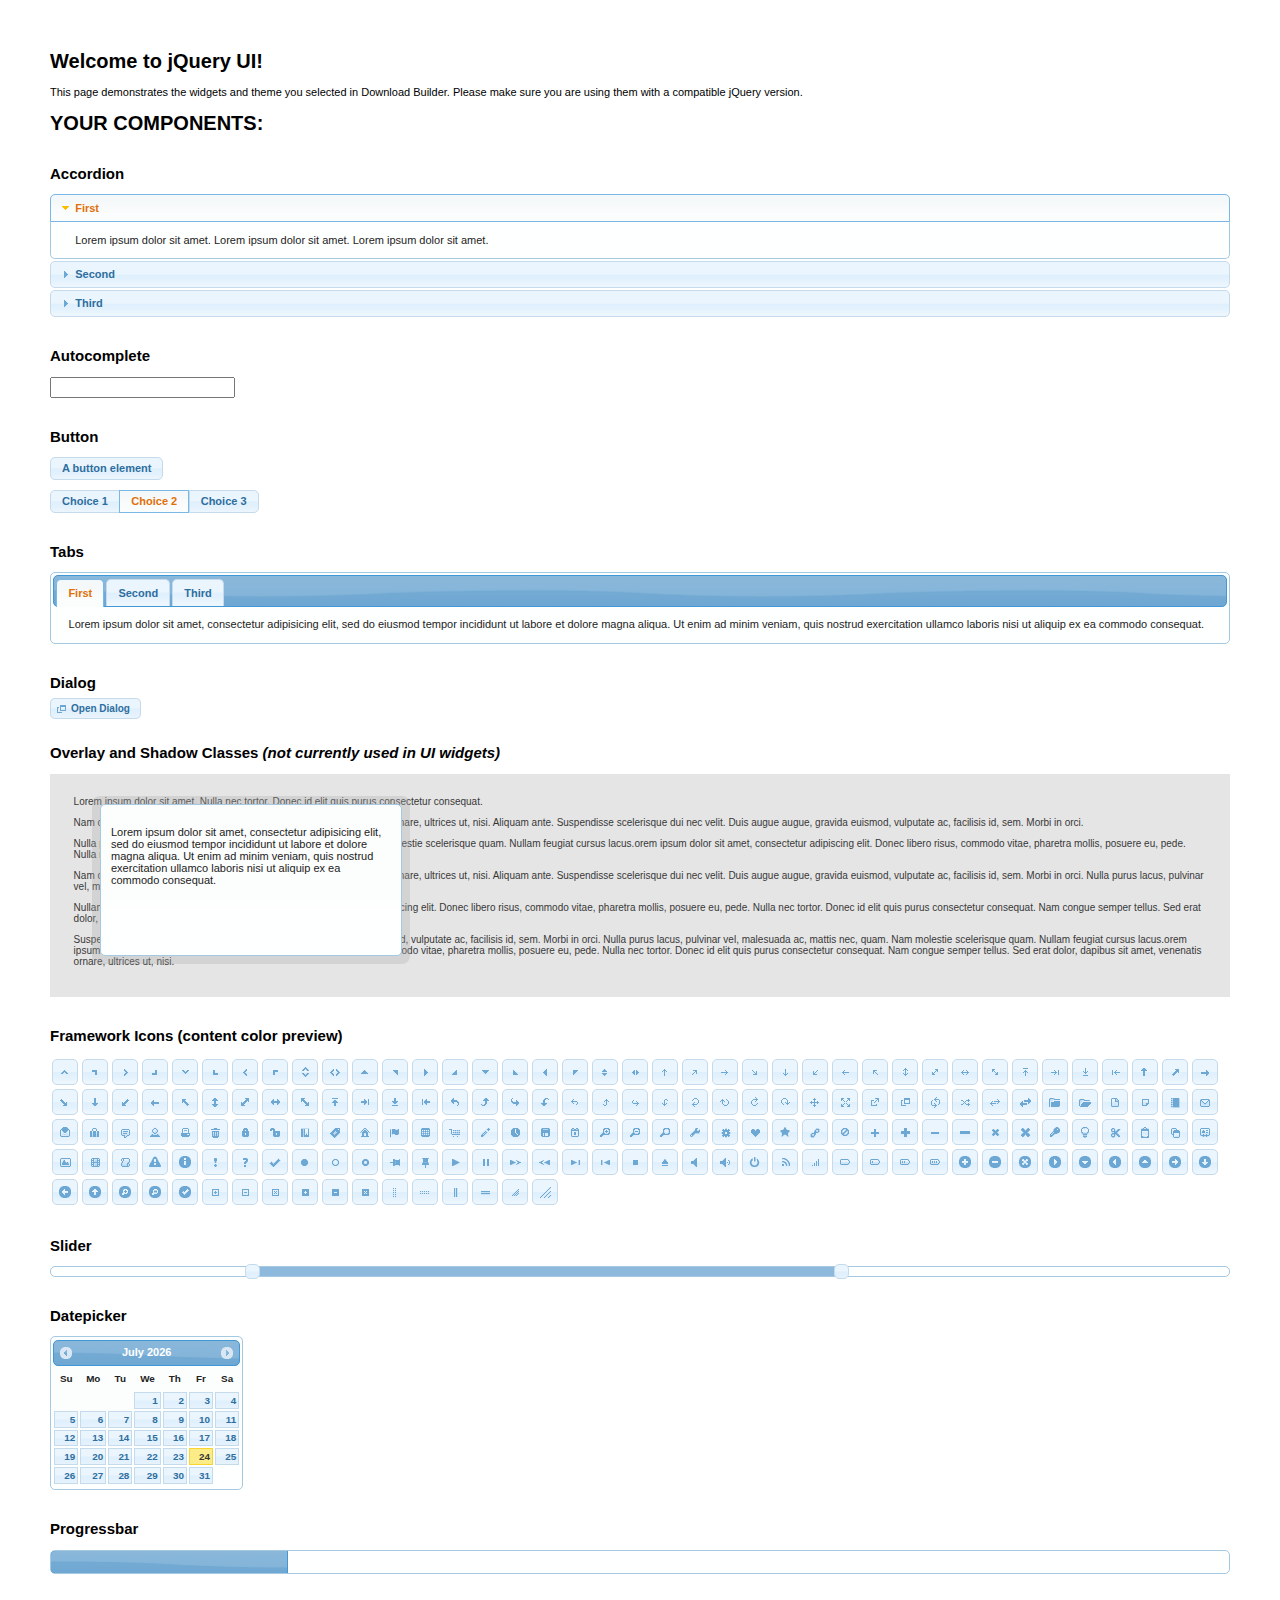
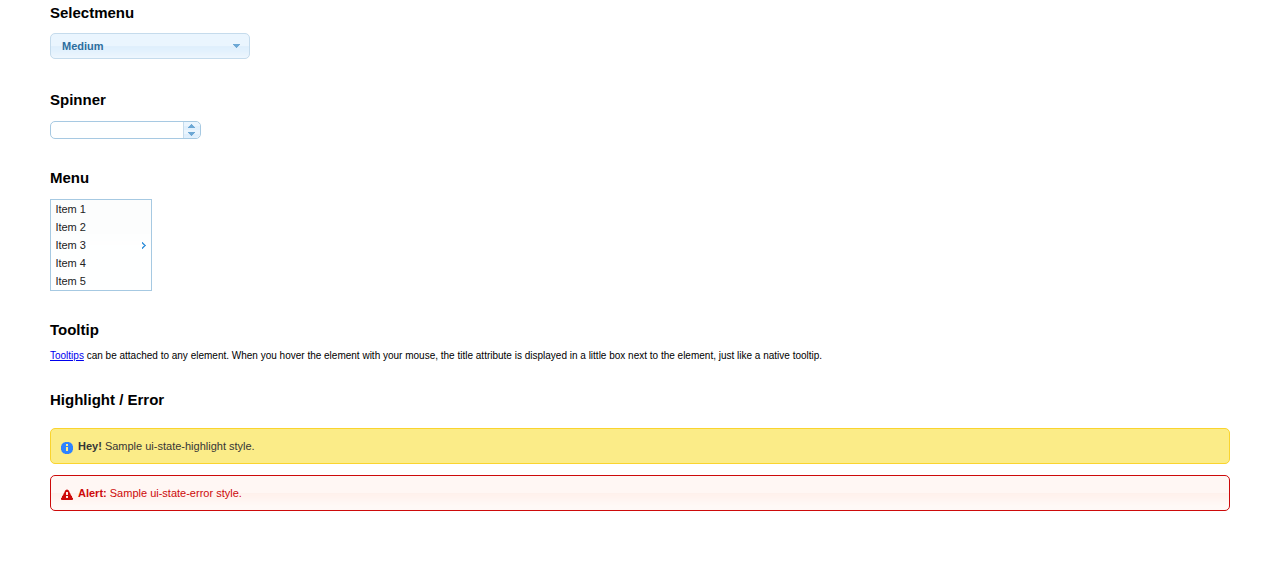
<file: AnnotViewer/static/jquery-ui-1.11.4/index.html>
<!doctype html>
<html lang="us">
<head>
	<meta charset="utf-8">
	<title>jQuery UI Example Page</title>
	<link href="jquery-ui.css" rel="stylesheet">
	<style>
	body{
		font: 62.5% "Trebuchet MS", sans-serif;
		margin: 50px;
	}
	.demoHeaders {
		margin-top: 2em;
	}
	#dialog-link {
		padding: .4em 1em .4em 20px;
		text-decoration: none;
		position: relative;
	}
	#dialog-link span.ui-icon {
		margin: 0 5px 0 0;
		position: absolute;
		left: .2em;
		top: 50%;
		margin-top: -8px;
	}
	#icons {
		margin: 0;
		padding: 0;
	}
	#icons li {
		margin: 2px;
		position: relative;
		padding: 4px 0;
		cursor: pointer;
		float: left;
		list-style: none;
	}
	#icons span.ui-icon {
		float: left;
		margin: 0 4px;
	}
	.fakewindowcontain .ui-widget-overlay {
		position: absolute;
	}
	select {
		width: 200px;
	}
	</style>
</head>
<body>

<h1>Welcome to jQuery UI!</h1>

<div class="ui-widget">
	<p>This page demonstrates the widgets and theme you selected in Download Builder. Please make sure you are using them with a compatible jQuery version.</p>
</div>

<h1>YOUR COMPONENTS:</h1>


<!-- Accordion -->
<h2 class="demoHeaders">Accordion</h2>
<div id="accordion">
	<h3>First</h3>
	<div>Lorem ipsum dolor sit amet. Lorem ipsum dolor sit amet. Lorem ipsum dolor sit amet.</div>
	<h3>Second</h3>
	<div>Phasellus mattis tincidunt nibh.</div>
	<h3>Third</h3>
	<div>Nam dui erat, auctor a, dignissim quis.</div>
</div>



<!-- Autocomplete -->
<h2 class="demoHeaders">Autocomplete</h2>
<div>
	<input id="autocomplete" title="type &quot;a&quot;">
</div>



<!-- Button -->
<h2 class="demoHeaders">Button</h2>
<button id="button">A button element</button>
<form style="margin-top: 1em;">
	<div id="radioset">
		<input type="radio" id="radio1" name="radio"><label for="radio1">Choice 1</label>
		<input type="radio" id="radio2" name="radio" checked="checked"><label for="radio2">Choice 2</label>
		<input type="radio" id="radio3" name="radio"><label for="radio3">Choice 3</label>
	</div>
</form>



<!-- Tabs -->
<h2 class="demoHeaders">Tabs</h2>
<div id="tabs">
	<ul>
		<li><a href="#tabs-1">First</a></li>
		<li><a href="#tabs-2">Second</a></li>
		<li><a href="#tabs-3">Third</a></li>
	</ul>
	<div id="tabs-1">Lorem ipsum dolor sit amet, consectetur adipisicing elit, sed do eiusmod tempor incididunt ut labore et dolore magna aliqua. Ut enim ad minim veniam, quis nostrud exercitation ullamco laboris nisi ut aliquip ex ea commodo consequat.</div>
	<div id="tabs-2">Phasellus mattis tincidunt nibh. Cras orci urna, blandit id, pretium vel, aliquet ornare, felis. Maecenas scelerisque sem non nisl. Fusce sed lorem in enim dictum bibendum.</div>
	<div id="tabs-3">Nam dui erat, auctor a, dignissim quis, sollicitudin eu, felis. Pellentesque nisi urna, interdum eget, sagittis et, consequat vestibulum, lacus. Mauris porttitor ullamcorper augue.</div>
</div>



<!-- Dialog NOTE: Dialog is not generated by UI in this demo so it can be visually styled in themeroller-->
<h2 class="demoHeaders">Dialog</h2>
<p><a href="#" id="dialog-link" class="ui-state-default ui-corner-all"><span class="ui-icon ui-icon-newwin"></span>Open Dialog</a></p>

<h2 class="demoHeaders">Overlay and Shadow Classes <em>(not currently used in UI widgets)</em></h2>
<div style="position: relative; width: 96%; height: 200px; padding:1% 2%; overflow:hidden;" class="fakewindowcontain">
	<p>Lorem ipsum dolor sit amet,  Nulla nec tortor. Donec id elit quis purus consectetur consequat. </p><p>Nam congue semper tellus. Sed erat dolor, dapibus sit amet, venenatis ornare, ultrices ut, nisi. Aliquam ante. Suspendisse scelerisque dui nec velit. Duis augue augue, gravida euismod, vulputate ac, facilisis id, sem. Morbi in orci. </p><p>Nulla purus lacus, pulvinar vel, malesuada ac, mattis nec, quam. Nam molestie scelerisque quam. Nullam feugiat cursus lacus.orem ipsum dolor sit amet, consectetur adipiscing elit. Donec libero risus, commodo vitae, pharetra mollis, posuere eu, pede. Nulla nec tortor. Donec id elit quis purus consectetur consequat. </p><p>Nam congue semper tellus. Sed erat dolor, dapibus sit amet, venenatis ornare, ultrices ut, nisi. Aliquam ante. Suspendisse scelerisque dui nec velit. Duis augue augue, gravida euismod, vulputate ac, facilisis id, sem. Morbi in orci. Nulla purus lacus, pulvinar vel, malesuada ac, mattis nec, quam. Nam molestie scelerisque quam. </p><p>Nullam feugiat cursus lacus.orem ipsum dolor sit amet, consectetur adipiscing elit. Donec libero risus, commodo vitae, pharetra mollis, posuere eu, pede. Nulla nec tortor. Donec id elit quis purus consectetur consequat. Nam congue semper tellus. Sed erat dolor, dapibus sit amet, venenatis ornare, ultrices ut, nisi. Aliquam ante. </p><p>Suspendisse scelerisque dui nec velit. Duis augue augue, gravida euismod, vulputate ac, facilisis id, sem. Morbi in orci. Nulla purus lacus, pulvinar vel, malesuada ac, mattis nec, quam. Nam molestie scelerisque quam. Nullam feugiat cursus lacus.orem ipsum dolor sit amet, consectetur adipiscing elit. Donec libero risus, commodo vitae, pharetra mollis, posuere eu, pede. Nulla nec tortor. Donec id elit quis purus consectetur consequat. Nam congue semper tellus. Sed erat dolor, dapibus sit amet, venenatis ornare, ultrices ut, nisi. </p>

	<!-- ui-dialog -->
	<div class="ui-overlay"><div class="ui-widget-overlay"></div><div class="ui-widget-shadow ui-corner-all" style="width: 302px; height: 152px; position: absolute; left: 50px; top: 30px;"></div></div>
	<div style="position: absolute; width: 280px; height: 130px;left: 50px; top: 30px; padding: 10px;" class="ui-widget ui-widget-content ui-corner-all">
		<div class="ui-dialog-content ui-widget-content" style="background: none; border: 0;">
			<p>Lorem ipsum dolor sit amet, consectetur adipisicing elit, sed do eiusmod tempor incididunt ut labore et dolore magna aliqua. Ut enim ad minim veniam, quis nostrud exercitation ullamco laboris nisi ut aliquip ex ea commodo consequat.</p>
		</div>
	</div>

</div>

<!-- ui-dialog -->
<div id="dialog" title="Dialog Title">
	<p>Lorem ipsum dolor sit amet, consectetur adipisicing elit, sed do eiusmod tempor incididunt ut labore et dolore magna aliqua. Ut enim ad minim veniam, quis nostrud exercitation ullamco laboris nisi ut aliquip ex ea commodo consequat.</p>
</div>



<h2 class="demoHeaders">Framework Icons (content color preview)</h2>
<ul id="icons" class="ui-widget ui-helper-clearfix">
	<li class="ui-state-default ui-corner-all" title=".ui-icon-carat-1-n"><span class="ui-icon ui-icon-carat-1-n"></span></li>
	<li class="ui-state-default ui-corner-all" title=".ui-icon-carat-1-ne"><span class="ui-icon ui-icon-carat-1-ne"></span></li>
	<li class="ui-state-default ui-corner-all" title=".ui-icon-carat-1-e"><span class="ui-icon ui-icon-carat-1-e"></span></li>
	<li class="ui-state-default ui-corner-all" title=".ui-icon-carat-1-se"><span class="ui-icon ui-icon-carat-1-se"></span></li>
	<li class="ui-state-default ui-corner-all" title=".ui-icon-carat-1-s"><span class="ui-icon ui-icon-carat-1-s"></span></li>
	<li class="ui-state-default ui-corner-all" title=".ui-icon-carat-1-sw"><span class="ui-icon ui-icon-carat-1-sw"></span></li>
	<li class="ui-state-default ui-corner-all" title=".ui-icon-carat-1-w"><span class="ui-icon ui-icon-carat-1-w"></span></li>
	<li class="ui-state-default ui-corner-all" title=".ui-icon-carat-1-nw"><span class="ui-icon ui-icon-carat-1-nw"></span></li>
	<li class="ui-state-default ui-corner-all" title=".ui-icon-carat-2-n-s"><span class="ui-icon ui-icon-carat-2-n-s"></span></li>
	<li class="ui-state-default ui-corner-all" title=".ui-icon-carat-2-e-w"><span class="ui-icon ui-icon-carat-2-e-w"></span></li>
	<li class="ui-state-default ui-corner-all" title=".ui-icon-triangle-1-n"><span class="ui-icon ui-icon-triangle-1-n"></span></li>
	<li class="ui-state-default ui-corner-all" title=".ui-icon-triangle-1-ne"><span class="ui-icon ui-icon-triangle-1-ne"></span></li>
	<li class="ui-state-default ui-corner-all" title=".ui-icon-triangle-1-e"><span class="ui-icon ui-icon-triangle-1-e"></span></li>
	<li class="ui-state-default ui-corner-all" title=".ui-icon-triangle-1-se"><span class="ui-icon ui-icon-triangle-1-se"></span></li>
	<li class="ui-state-default ui-corner-all" title=".ui-icon-triangle-1-s"><span class="ui-icon ui-icon-triangle-1-s"></span></li>
	<li class="ui-state-default ui-corner-all" title=".ui-icon-triangle-1-sw"><span class="ui-icon ui-icon-triangle-1-sw"></span></li>
	<li class="ui-state-default ui-corner-all" title=".ui-icon-triangle-1-w"><span class="ui-icon ui-icon-triangle-1-w"></span></li>
	<li class="ui-state-default ui-corner-all" title=".ui-icon-triangle-1-nw"><span class="ui-icon ui-icon-triangle-1-nw"></span></li>
	<li class="ui-state-default ui-corner-all" title=".ui-icon-triangle-2-n-s"><span class="ui-icon ui-icon-triangle-2-n-s"></span></li>
	<li class="ui-state-default ui-corner-all" title=".ui-icon-triangle-2-e-w"><span class="ui-icon ui-icon-triangle-2-e-w"></span></li>
	<li class="ui-state-default ui-corner-all" title=".ui-icon-arrow-1-n"><span class="ui-icon ui-icon-arrow-1-n"></span></li>
	<li class="ui-state-default ui-corner-all" title=".ui-icon-arrow-1-ne"><span class="ui-icon ui-icon-arrow-1-ne"></span></li>
	<li class="ui-state-default ui-corner-all" title=".ui-icon-arrow-1-e"><span class="ui-icon ui-icon-arrow-1-e"></span></li>
	<li class="ui-state-default ui-corner-all" title=".ui-icon-arrow-1-se"><span class="ui-icon ui-icon-arrow-1-se"></span></li>
	<li class="ui-state-default ui-corner-all" title=".ui-icon-arrow-1-s"><span class="ui-icon ui-icon-arrow-1-s"></span></li>
	<li class="ui-state-default ui-corner-all" title=".ui-icon-arrow-1-sw"><span class="ui-icon ui-icon-arrow-1-sw"></span></li>
	<li class="ui-state-default ui-corner-all" title=".ui-icon-arrow-1-w"><span class="ui-icon ui-icon-arrow-1-w"></span></li>
	<li class="ui-state-default ui-corner-all" title=".ui-icon-arrow-1-nw"><span class="ui-icon ui-icon-arrow-1-nw"></span></li>
	<li class="ui-state-default ui-corner-all" title=".ui-icon-arrow-2-n-s"><span class="ui-icon ui-icon-arrow-2-n-s"></span></li>
	<li class="ui-state-default ui-corner-all" title=".ui-icon-arrow-2-ne-sw"><span class="ui-icon ui-icon-arrow-2-ne-sw"></span></li>
	<li class="ui-state-default ui-corner-all" title=".ui-icon-arrow-2-e-w"><span class="ui-icon ui-icon-arrow-2-e-w"></span></li>
	<li class="ui-state-default ui-corner-all" title=".ui-icon-arrow-2-se-nw"><span class="ui-icon ui-icon-arrow-2-se-nw"></span></li>
	<li class="ui-state-default ui-corner-all" title=".ui-icon-arrowstop-1-n"><span class="ui-icon ui-icon-arrowstop-1-n"></span></li>
	<li class="ui-state-default ui-corner-all" title=".ui-icon-arrowstop-1-e"><span class="ui-icon ui-icon-arrowstop-1-e"></span></li>
	<li class="ui-state-default ui-corner-all" title=".ui-icon-arrowstop-1-s"><span class="ui-icon ui-icon-arrowstop-1-s"></span></li>
	<li class="ui-state-default ui-corner-all" title=".ui-icon-arrowstop-1-w"><span class="ui-icon ui-icon-arrowstop-1-w"></span></li>
	<li class="ui-state-default ui-corner-all" title=".ui-icon-arrowthick-1-n"><span class="ui-icon ui-icon-arrowthick-1-n"></span></li>
	<li class="ui-state-default ui-corner-all" title=".ui-icon-arrowthick-1-ne"><span class="ui-icon ui-icon-arrowthick-1-ne"></span></li>
	<li class="ui-state-default ui-corner-all" title=".ui-icon-arrowthick-1-e"><span class="ui-icon ui-icon-arrowthick-1-e"></span></li>
	<li class="ui-state-default ui-corner-all" title=".ui-icon-arrowthick-1-se"><span class="ui-icon ui-icon-arrowthick-1-se"></span></li>
	<li class="ui-state-default ui-corner-all" title=".ui-icon-arrowthick-1-s"><span class="ui-icon ui-icon-arrowthick-1-s"></span></li>
	<li class="ui-state-default ui-corner-all" title=".ui-icon-arrowthick-1-sw"><span class="ui-icon ui-icon-arrowthick-1-sw"></span></li>
	<li class="ui-state-default ui-corner-all" title=".ui-icon-arrowthick-1-w"><span class="ui-icon ui-icon-arrowthick-1-w"></span></li>
	<li class="ui-state-default ui-corner-all" title=".ui-icon-arrowthick-1-nw"><span class="ui-icon ui-icon-arrowthick-1-nw"></span></li>
	<li class="ui-state-default ui-corner-all" title=".ui-icon-arrowthick-2-n-s"><span class="ui-icon ui-icon-arrowthick-2-n-s"></span></li>
	<li class="ui-state-default ui-corner-all" title=".ui-icon-arrowthick-2-ne-sw"><span class="ui-icon ui-icon-arrowthick-2-ne-sw"></span></li>
	<li class="ui-state-default ui-corner-all" title=".ui-icon-arrowthick-2-e-w"><span class="ui-icon ui-icon-arrowthick-2-e-w"></span></li>
	<li class="ui-state-default ui-corner-all" title=".ui-icon-arrowthick-2-se-nw"><span class="ui-icon ui-icon-arrowthick-2-se-nw"></span></li>
	<li class="ui-state-default ui-corner-all" title=".ui-icon-arrowthickstop-1-n"><span class="ui-icon ui-icon-arrowthickstop-1-n"></span></li>
	<li class="ui-state-default ui-corner-all" title=".ui-icon-arrowthickstop-1-e"><span class="ui-icon ui-icon-arrowthickstop-1-e"></span></li>
	<li class="ui-state-default ui-corner-all" title=".ui-icon-arrowthickstop-1-s"><span class="ui-icon ui-icon-arrowthickstop-1-s"></span></li>
	<li class="ui-state-default ui-corner-all" title=".ui-icon-arrowthickstop-1-w"><span class="ui-icon ui-icon-arrowthickstop-1-w"></span></li>
	<li class="ui-state-default ui-corner-all" title=".ui-icon-arrowreturnthick-1-w"><span class="ui-icon ui-icon-arrowreturnthick-1-w"></span></li>
	<li class="ui-state-default ui-corner-all" title=".ui-icon-arrowreturnthick-1-n"><span class="ui-icon ui-icon-arrowreturnthick-1-n"></span></li>
	<li class="ui-state-default ui-corner-all" title=".ui-icon-arrowreturnthick-1-e"><span class="ui-icon ui-icon-arrowreturnthick-1-e"></span></li>
	<li class="ui-state-default ui-corner-all" title=".ui-icon-arrowreturnthick-1-s"><span class="ui-icon ui-icon-arrowreturnthick-1-s"></span></li>
	<li class="ui-state-default ui-corner-all" title=".ui-icon-arrowreturn-1-w"><span class="ui-icon ui-icon-arrowreturn-1-w"></span></li>
	<li class="ui-state-default ui-corner-all" title=".ui-icon-arrowreturn-1-n"><span class="ui-icon ui-icon-arrowreturn-1-n"></span></li>
	<li class="ui-state-default ui-corner-all" title=".ui-icon-arrowreturn-1-e"><span class="ui-icon ui-icon-arrowreturn-1-e"></span></li>
	<li class="ui-state-default ui-corner-all" title=".ui-icon-arrowreturn-1-s"><span class="ui-icon ui-icon-arrowreturn-1-s"></span></li>
	<li class="ui-state-default ui-corner-all" title=".ui-icon-arrowrefresh-1-w"><span class="ui-icon ui-icon-arrowrefresh-1-w"></span></li>
	<li class="ui-state-default ui-corner-all" title=".ui-icon-arrowrefresh-1-n"><span class="ui-icon ui-icon-arrowrefresh-1-n"></span></li>
	<li class="ui-state-default ui-corner-all" title=".ui-icon-arrowrefresh-1-e"><span class="ui-icon ui-icon-arrowrefresh-1-e"></span></li>
	<li class="ui-state-default ui-corner-all" title=".ui-icon-arrowrefresh-1-s"><span class="ui-icon ui-icon-arrowrefresh-1-s"></span></li>
	<li class="ui-state-default ui-corner-all" title=".ui-icon-arrow-4"><span class="ui-icon ui-icon-arrow-4"></span></li>
	<li class="ui-state-default ui-corner-all" title=".ui-icon-arrow-4-diag"><span class="ui-icon ui-icon-arrow-4-diag"></span></li>
	<li class="ui-state-default ui-corner-all" title=".ui-icon-extlink"><span class="ui-icon ui-icon-extlink"></span></li>
	<li class="ui-state-default ui-corner-all" title=".ui-icon-newwin"><span class="ui-icon ui-icon-newwin"></span></li>
	<li class="ui-state-default ui-corner-all" title=".ui-icon-refresh"><span class="ui-icon ui-icon-refresh"></span></li>
	<li class="ui-state-default ui-corner-all" title=".ui-icon-shuffle"><span class="ui-icon ui-icon-shuffle"></span></li>
	<li class="ui-state-default ui-corner-all" title=".ui-icon-transfer-e-w"><span class="ui-icon ui-icon-transfer-e-w"></span></li>
	<li class="ui-state-default ui-corner-all" title=".ui-icon-transferthick-e-w"><span class="ui-icon ui-icon-transferthick-e-w"></span></li>
	<li class="ui-state-default ui-corner-all" title=".ui-icon-folder-collapsed"><span class="ui-icon ui-icon-folder-collapsed"></span></li>
	<li class="ui-state-default ui-corner-all" title=".ui-icon-folder-open"><span class="ui-icon ui-icon-folder-open"></span></li>
	<li class="ui-state-default ui-corner-all" title=".ui-icon-document"><span class="ui-icon ui-icon-document"></span></li>
	<li class="ui-state-default ui-corner-all" title=".ui-icon-document-b"><span class="ui-icon ui-icon-document-b"></span></li>
	<li class="ui-state-default ui-corner-all" title=".ui-icon-note"><span class="ui-icon ui-icon-note"></span></li>
	<li class="ui-state-default ui-corner-all" title=".ui-icon-mail-closed"><span class="ui-icon ui-icon-mail-closed"></span></li>
	<li class="ui-state-default ui-corner-all" title=".ui-icon-mail-open"><span class="ui-icon ui-icon-mail-open"></span></li>
	<li class="ui-state-default ui-corner-all" title=".ui-icon-suitcase"><span class="ui-icon ui-icon-suitcase"></span></li>
	<li class="ui-state-default ui-corner-all" title=".ui-icon-comment"><span class="ui-icon ui-icon-comment"></span></li>
	<li class="ui-state-default ui-corner-all" title=".ui-icon-person"><span class="ui-icon ui-icon-person"></span></li>
	<li class="ui-state-default ui-corner-all" title=".ui-icon-print"><span class="ui-icon ui-icon-print"></span></li>
	<li class="ui-state-default ui-corner-all" title=".ui-icon-trash"><span class="ui-icon ui-icon-trash"></span></li>
	<li class="ui-state-default ui-corner-all" title=".ui-icon-locked"><span class="ui-icon ui-icon-locked"></span></li>
	<li class="ui-state-default ui-corner-all" title=".ui-icon-unlocked"><span class="ui-icon ui-icon-unlocked"></span></li>
	<li class="ui-state-default ui-corner-all" title=".ui-icon-bookmark"><span class="ui-icon ui-icon-bookmark"></span></li>
	<li class="ui-state-default ui-corner-all" title=".ui-icon-tag"><span class="ui-icon ui-icon-tag"></span></li>
	<li class="ui-state-default ui-corner-all" title=".ui-icon-home"><span class="ui-icon ui-icon-home"></span></li>
	<li class="ui-state-default ui-corner-all" title=".ui-icon-flag"><span class="ui-icon ui-icon-flag"></span></li>
	<li class="ui-state-default ui-corner-all" title=".ui-icon-calculator"><span class="ui-icon ui-icon-calculator"></span></li>
	<li class="ui-state-default ui-corner-all" title=".ui-icon-cart"><span class="ui-icon ui-icon-cart"></span></li>
	<li class="ui-state-default ui-corner-all" title=".ui-icon-pencil"><span class="ui-icon ui-icon-pencil"></span></li>
	<li class="ui-state-default ui-corner-all" title=".ui-icon-clock"><span class="ui-icon ui-icon-clock"></span></li>
	<li class="ui-state-default ui-corner-all" title=".ui-icon-disk"><span class="ui-icon ui-icon-disk"></span></li>
	<li class="ui-state-default ui-corner-all" title=".ui-icon-calendar"><span class="ui-icon ui-icon-calendar"></span></li>
	<li class="ui-state-default ui-corner-all" title=".ui-icon-zoomin"><span class="ui-icon ui-icon-zoomin"></span></li>
	<li class="ui-state-default ui-corner-all" title=".ui-icon-zoomout"><span class="ui-icon ui-icon-zoomout"></span></li>
	<li class="ui-state-default ui-corner-all" title=".ui-icon-search"><span class="ui-icon ui-icon-search"></span></li>
	<li class="ui-state-default ui-corner-all" title=".ui-icon-wrench"><span class="ui-icon ui-icon-wrench"></span></li>
	<li class="ui-state-default ui-corner-all" title=".ui-icon-gear"><span class="ui-icon ui-icon-gear"></span></li>
	<li class="ui-state-default ui-corner-all" title=".ui-icon-heart"><span class="ui-icon ui-icon-heart"></span></li>
	<li class="ui-state-default ui-corner-all" title=".ui-icon-star"><span class="ui-icon ui-icon-star"></span></li>
	<li class="ui-state-default ui-corner-all" title=".ui-icon-link"><span class="ui-icon ui-icon-link"></span></li>
	<li class="ui-state-default ui-corner-all" title=".ui-icon-cancel"><span class="ui-icon ui-icon-cancel"></span></li>
	<li class="ui-state-default ui-corner-all" title=".ui-icon-plus"><span class="ui-icon ui-icon-plus"></span></li>
	<li class="ui-state-default ui-corner-all" title=".ui-icon-plusthick"><span class="ui-icon ui-icon-plusthick"></span></li>
	<li class="ui-state-default ui-corner-all" title=".ui-icon-minus"><span class="ui-icon ui-icon-minus"></span></li>
	<li class="ui-state-default ui-corner-all" title=".ui-icon-minusthick"><span class="ui-icon ui-icon-minusthick"></span></li>
	<li class="ui-state-default ui-corner-all" title=".ui-icon-close"><span class="ui-icon ui-icon-close"></span></li>
	<li class="ui-state-default ui-corner-all" title=".ui-icon-closethick"><span class="ui-icon ui-icon-closethick"></span></li>
	<li class="ui-state-default ui-corner-all" title=".ui-icon-key"><span class="ui-icon ui-icon-key"></span></li>
	<li class="ui-state-default ui-corner-all" title=".ui-icon-lightbulb"><span class="ui-icon ui-icon-lightbulb"></span></li>
	<li class="ui-state-default ui-corner-all" title=".ui-icon-scissors"><span class="ui-icon ui-icon-scissors"></span></li>
	<li class="ui-state-default ui-corner-all" title=".ui-icon-clipboard"><span class="ui-icon ui-icon-clipboard"></span></li>
	<li class="ui-state-default ui-corner-all" title=".ui-icon-copy"><span class="ui-icon ui-icon-copy"></span></li>
	<li class="ui-state-default ui-corner-all" title=".ui-icon-contact"><span class="ui-icon ui-icon-contact"></span></li>
	<li class="ui-state-default ui-corner-all" title=".ui-icon-image"><span class="ui-icon ui-icon-image"></span></li>
	<li class="ui-state-default ui-corner-all" title=".ui-icon-video"><span class="ui-icon ui-icon-video"></span></li>
	<li class="ui-state-default ui-corner-all" title=".ui-icon-script"><span class="ui-icon ui-icon-script"></span></li>
	<li class="ui-state-default ui-corner-all" title=".ui-icon-alert"><span class="ui-icon ui-icon-alert"></span></li>
	<li class="ui-state-default ui-corner-all" title=".ui-icon-info"><span class="ui-icon ui-icon-info"></span></li>
	<li class="ui-state-default ui-corner-all" title=".ui-icon-notice"><span class="ui-icon ui-icon-notice"></span></li>
	<li class="ui-state-default ui-corner-all" title=".ui-icon-help"><span class="ui-icon ui-icon-help"></span></li>
	<li class="ui-state-default ui-corner-all" title=".ui-icon-check"><span class="ui-icon ui-icon-check"></span></li>
	<li class="ui-state-default ui-corner-all" title=".ui-icon-bullet"><span class="ui-icon ui-icon-bullet"></span></li>
	<li class="ui-state-default ui-corner-all" title=".ui-icon-radio-off"><span class="ui-icon ui-icon-radio-off"></span></li>
	<li class="ui-state-default ui-corner-all" title=".ui-icon-radio-on"><span class="ui-icon ui-icon-radio-on"></span></li>
	<li class="ui-state-default ui-corner-all" title=".ui-icon-pin-w"><span class="ui-icon ui-icon-pin-w"></span></li>
	<li class="ui-state-default ui-corner-all" title=".ui-icon-pin-s"><span class="ui-icon ui-icon-pin-s"></span></li>
	<li class="ui-state-default ui-corner-all" title=".ui-icon-play"><span class="ui-icon ui-icon-play"></span></li>
	<li class="ui-state-default ui-corner-all" title=".ui-icon-pause"><span class="ui-icon ui-icon-pause"></span></li>
	<li class="ui-state-default ui-corner-all" title=".ui-icon-seek-next"><span class="ui-icon ui-icon-seek-next"></span></li>
	<li class="ui-state-default ui-corner-all" title=".ui-icon-seek-prev"><span class="ui-icon ui-icon-seek-prev"></span></li>
	<li class="ui-state-default ui-corner-all" title=".ui-icon-seek-end"><span class="ui-icon ui-icon-seek-end"></span></li>
	<li class="ui-state-default ui-corner-all" title=".ui-icon-seek-first"><span class="ui-icon ui-icon-seek-first"></span></li>
	<li class="ui-state-default ui-corner-all" title=".ui-icon-stop"><span class="ui-icon ui-icon-stop"></span></li>
	<li class="ui-state-default ui-corner-all" title=".ui-icon-eject"><span class="ui-icon ui-icon-eject"></span></li>
	<li class="ui-state-default ui-corner-all" title=".ui-icon-volume-off"><span class="ui-icon ui-icon-volume-off"></span></li>
	<li class="ui-state-default ui-corner-all" title=".ui-icon-volume-on"><span class="ui-icon ui-icon-volume-on"></span></li>
	<li class="ui-state-default ui-corner-all" title=".ui-icon-power"><span class="ui-icon ui-icon-power"></span></li>
	<li class="ui-state-default ui-corner-all" title=".ui-icon-signal-diag"><span class="ui-icon ui-icon-signal-diag"></span></li>
	<li class="ui-state-default ui-corner-all" title=".ui-icon-signal"><span class="ui-icon ui-icon-signal"></span></li>
	<li class="ui-state-default ui-corner-all" title=".ui-icon-battery-0"><span class="ui-icon ui-icon-battery-0"></span></li>
	<li class="ui-state-default ui-corner-all" title=".ui-icon-battery-1"><span class="ui-icon ui-icon-battery-1"></span></li>
	<li class="ui-state-default ui-corner-all" title=".ui-icon-battery-2"><span class="ui-icon ui-icon-battery-2"></span></li>
	<li class="ui-state-default ui-corner-all" title=".ui-icon-battery-3"><span class="ui-icon ui-icon-battery-3"></span></li>
	<li class="ui-state-default ui-corner-all" title=".ui-icon-circle-plus"><span class="ui-icon ui-icon-circle-plus"></span></li>
	<li class="ui-state-default ui-corner-all" title=".ui-icon-circle-minus"><span class="ui-icon ui-icon-circle-minus"></span></li>
	<li class="ui-state-default ui-corner-all" title=".ui-icon-circle-close"><span class="ui-icon ui-icon-circle-close"></span></li>
	<li class="ui-state-default ui-corner-all" title=".ui-icon-circle-triangle-e"><span class="ui-icon ui-icon-circle-triangle-e"></span></li>
	<li class="ui-state-default ui-corner-all" title=".ui-icon-circle-triangle-s"><span class="ui-icon ui-icon-circle-triangle-s"></span></li>
	<li class="ui-state-default ui-corner-all" title=".ui-icon-circle-triangle-w"><span class="ui-icon ui-icon-circle-triangle-w"></span></li>
	<li class="ui-state-default ui-corner-all" title=".ui-icon-circle-triangle-n"><span class="ui-icon ui-icon-circle-triangle-n"></span></li>
	<li class="ui-state-default ui-corner-all" title=".ui-icon-circle-arrow-e"><span class="ui-icon ui-icon-circle-arrow-e"></span></li>
	<li class="ui-state-default ui-corner-all" title=".ui-icon-circle-arrow-s"><span class="ui-icon ui-icon-circle-arrow-s"></span></li>
	<li class="ui-state-default ui-corner-all" title=".ui-icon-circle-arrow-w"><span class="ui-icon ui-icon-circle-arrow-w"></span></li>
	<li class="ui-state-default ui-corner-all" title=".ui-icon-circle-arrow-n"><span class="ui-icon ui-icon-circle-arrow-n"></span></li>
	<li class="ui-state-default ui-corner-all" title=".ui-icon-circle-zoomin"><span class="ui-icon ui-icon-circle-zoomin"></span></li>
	<li class="ui-state-default ui-corner-all" title=".ui-icon-circle-zoomout"><span class="ui-icon ui-icon-circle-zoomout"></span></li>
	<li class="ui-state-default ui-corner-all" title=".ui-icon-circle-check"><span class="ui-icon ui-icon-circle-check"></span></li>
	<li class="ui-state-default ui-corner-all" title=".ui-icon-circlesmall-plus"><span class="ui-icon ui-icon-circlesmall-plus"></span></li>
	<li class="ui-state-default ui-corner-all" title=".ui-icon-circlesmall-minus"><span class="ui-icon ui-icon-circlesmall-minus"></span></li>
	<li class="ui-state-default ui-corner-all" title=".ui-icon-circlesmall-close"><span class="ui-icon ui-icon-circlesmall-close"></span></li>
	<li class="ui-state-default ui-corner-all" title=".ui-icon-squaresmall-plus"><span class="ui-icon ui-icon-squaresmall-plus"></span></li>
	<li class="ui-state-default ui-corner-all" title=".ui-icon-squaresmall-minus"><span class="ui-icon ui-icon-squaresmall-minus"></span></li>
	<li class="ui-state-default ui-corner-all" title=".ui-icon-squaresmall-close"><span class="ui-icon ui-icon-squaresmall-close"></span></li>
	<li class="ui-state-default ui-corner-all" title=".ui-icon-grip-dotted-vertical"><span class="ui-icon ui-icon-grip-dotted-vertical"></span></li>
	<li class="ui-state-default ui-corner-all" title=".ui-icon-grip-dotted-horizontal"><span class="ui-icon ui-icon-grip-dotted-horizontal"></span></li>
	<li class="ui-state-default ui-corner-all" title=".ui-icon-grip-solid-vertical"><span class="ui-icon ui-icon-grip-solid-vertical"></span></li>
	<li class="ui-state-default ui-corner-all" title=".ui-icon-grip-solid-horizontal"><span class="ui-icon ui-icon-grip-solid-horizontal"></span></li>
	<li class="ui-state-default ui-corner-all" title=".ui-icon-gripsmall-diagonal-se"><span class="ui-icon ui-icon-gripsmall-diagonal-se"></span></li>
	<li class="ui-state-default ui-corner-all" title=".ui-icon-grip-diagonal-se"><span class="ui-icon ui-icon-grip-diagonal-se"></span></li>
</ul>


<!-- Slider -->
<h2 class="demoHeaders">Slider</h2>
<div id="slider"></div>



<!-- Datepicker -->
<h2 class="demoHeaders">Datepicker</h2>
<div id="datepicker"></div>



<!-- Progressbar -->
<h2 class="demoHeaders">Progressbar</h2>
<div id="progressbar"></div>



<!-- Progressbar -->
<h2 class="demoHeaders">Selectmenu</h2>
<select id="selectmenu">
	<option>Slower</option>
	<option>Slow</option>
	<option selected="selected">Medium</option>
	<option>Fast</option>
	<option>Faster</option>
</select>



<!-- Spinner -->
<h2 class="demoHeaders">Spinner</h2>
<input id="spinner">



<!-- Menu -->
<h2 class="demoHeaders">Menu</h2>
<ul style="width:100px;" id="menu">
	<li>Item 1</li>
	<li>Item 2</li>
	<li>Item 3
		<ul>
			<li>Item 3-1</li>
			<li>Item 3-2</li>
			<li>Item 3-3</li>
			<li>Item 3-4</li>
			<li>Item 3-5</li>
		</ul>
	</li>
	<li>Item 4</li>
	<li>Item 5</li>
</ul>



<!-- Tooltip -->
<h2 class="demoHeaders">Tooltip</h2>
<p id="tooltip">
	<a href="#" title="That&apos;s what this widget is">Tooltips</a> can be attached to any element. When you hover
the element with your mouse, the title attribute is displayed in a little box next to the element, just like a native tooltip.
</p>


<!-- Highlight / Error -->
<h2 class="demoHeaders">Highlight / Error</h2>
<div class="ui-widget">
	<div class="ui-state-highlight ui-corner-all" style="margin-top: 20px; padding: 0 .7em;">
		<p><span class="ui-icon ui-icon-info" style="float: left; margin-right: .3em;"></span>
		<strong>Hey!</strong> Sample ui-state-highlight style.</p>
	</div>
</div>
<br>
<div class="ui-widget">
	<div class="ui-state-error ui-corner-all" style="padding: 0 .7em;">
		<p><span class="ui-icon ui-icon-alert" style="float: left; margin-right: .3em;"></span>
		<strong>Alert:</strong> Sample ui-state-error style.</p>
	</div>
</div>

<script src="external/jquery/jquery.js"></script>
<script src="jquery-ui.js"></script>
<script>

$( "#accordion" ).accordion();



var availableTags = [
	"ActionScript",
	"AppleScript",
	"Asp",
	"BASIC",
	"C",
	"C++",
	"Clojure",
	"COBOL",
	"ColdFusion",
	"Erlang",
	"Fortran",
	"Groovy",
	"Haskell",
	"Java",
	"JavaScript",
	"Lisp",
	"Perl",
	"PHP",
	"Python",
	"Ruby",
	"Scala",
	"Scheme"
];
$( "#autocomplete" ).autocomplete({
	source: availableTags
});



$( "#button" ).button();
$( "#radioset" ).buttonset();



$( "#tabs" ).tabs();



$( "#dialog" ).dialog({
	autoOpen: false,
	width: 400,
	buttons: [
		{
			text: "Ok",
			click: function() {
				$( this ).dialog( "close" );
			}
		},
		{
			text: "Cancel",
			click: function() {
				$( this ).dialog( "close" );
			}
		}
	]
});

// Link to open the dialog
$( "#dialog-link" ).click(function( event ) {
	$( "#dialog" ).dialog( "open" );
	event.preventDefault();
});



$( "#datepicker" ).datepicker({
	inline: true
});



$( "#slider" ).slider({
	range: true,
	values: [ 17, 67 ]
});



$( "#progressbar" ).progressbar({
	value: 20
});



$( "#spinner" ).spinner();



$( "#menu" ).menu();



$( "#tooltip" ).tooltip();



$( "#selectmenu" ).selectmenu();


// Hover states on the static widgets
$( "#dialog-link, #icons li" ).hover(
	function() {
		$( this ).addClass( "ui-state-hover" );
	},
	function() {
		$( this ).removeClass( "ui-state-hover" );
	}
);
</script>
</body>
</html>
</file>
